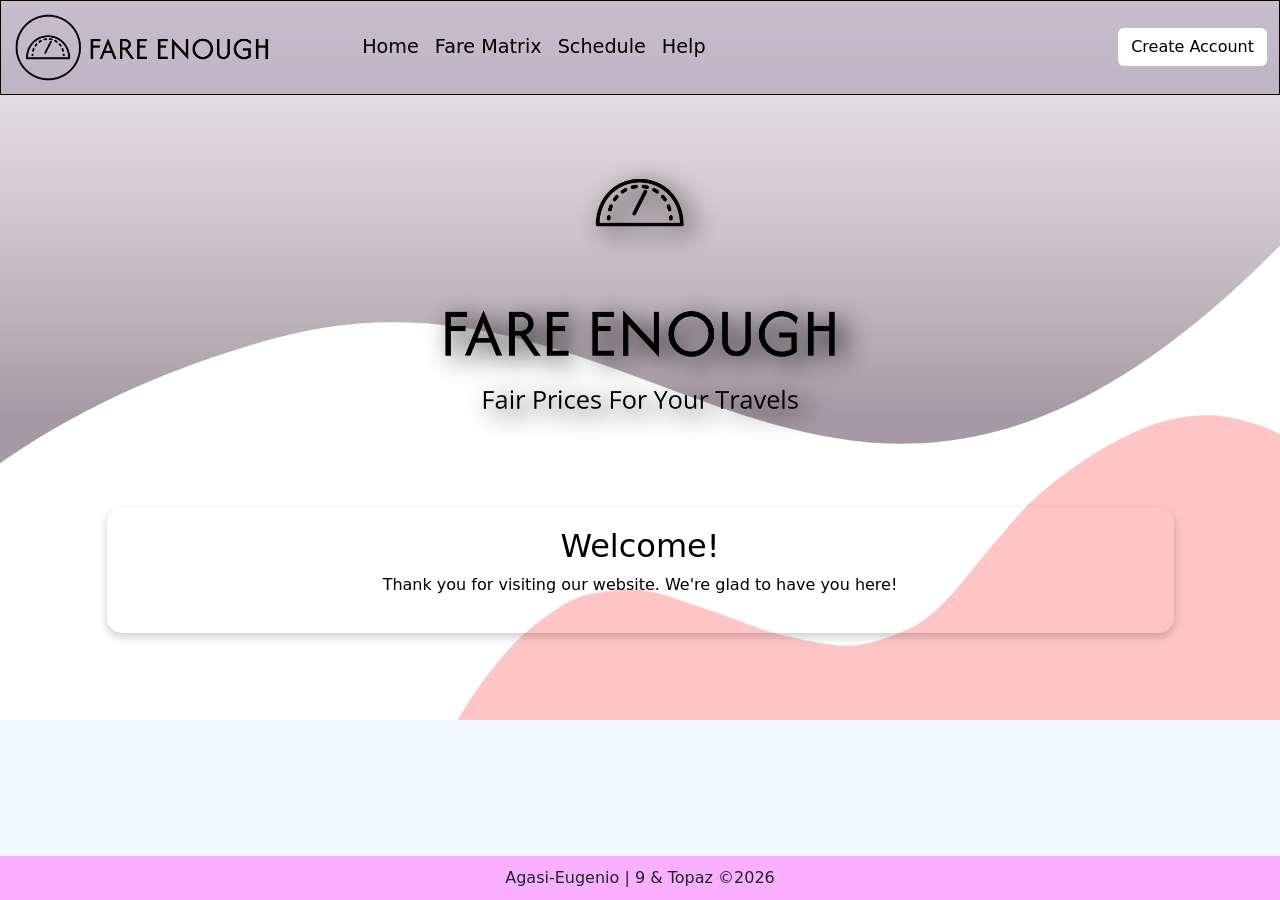
<file: index.html>
<!DOCTYPE html>
<html lang="en">
<head>
    <meta charset="UTF-8">
    <meta name="viewport" content="width=device-width, initial-scale=1.0">
    <title>Document</title>
    <link href="https://cdn.jsdelivr.net/npm/bootstrap@5.3.8/dist/css/bootstrap.min.css" rel="stylesheet" integrity="sha384-sRIl4kxILFvY47J16cr9ZwB07vP4J8+LH7qKQnuqkuIAvNWLzeN8tE5YBujZqJLB" crossorigin="anonymous">
    <script src="https://cdn.jsdelivr.net/npm/bootstrap@5.3.8/dist/js/bootstrap.bundle.min.js" integrity="sha384-FKyoEForCGlyvwx9Hj09JcYn3nv7wiPVlz7YYwJrWVcXK/BmnVDxM+D2scQbITxI" crossorigin="anonymous"></script>
    <script src="project.js"></script>
    <link href="project.css" rel="stylesheet">
    <style>
    </style>
</head>
<body>
    <!--Below is the Navbar-->
    <nav class="navbar navbar-expand-sm navbar navbar-light">
        <div class="container-fluid">
          <a href="index.html" class="navbar-brand">
      <img src="LOGO.png" alt="Logo" height="67" style="margin-right: 67px;">
          </a>
            <button class="navbar-toggler" type="button" data-bs-toggle="collapse" data-bs-target="#mynavbar" aria-controls="mynavbar" aria-expanded="false" aria-label="Toggle navigation">
                <span class="navbar-toggler-icon"></span>
            </button>
            <div class="collapse navbar-collapse" id="mynavbar">
                <ul class="navbar-nav me-auto">
                    <li class="nav-item"><a href="index.html" class="nav-link">Home</a></li>
                    <li class="nav-item"><a href="FareMatrix.html" class="nav-link">Fare Matrix</a></li>
                    <li class="nav-item"><a href="schedule.html" class="nav-link">Schedule</a></li> 
                    <li class="nav-item"><a href="help.html" class="nav-link">Help</a></li> 
                </ul>
                <div class="d-flex">
                    <a href="registration.html" class="btn" style="background-color: #ffffff; color: #000000;">
                        Create Account
                    </a>
                </div>
            </div>
        </div>
    </nav>
    <!--Below is the Content-->
    <div class="container">
            <img src="LOGO2.png" class="header-img" alt="Logo">

        <div class="row block-row justify-content-center">
            <div class="col-md-3 m-2 block">
                <h2>Welcome!</h2>
                <p>Thank you for visiting our website. We're glad to have you here!</p>
            </div>
        </div>
    </div>
    <!--Below is the Footer-->
    <div class="footer" style="position: fixed; bottom: 0; width: 100%; background-color: rgba(250, 174, 255, 0.993); padding: 10px; text-align: center;">
        Agasi-Eugenio | 9 & Topaz ©2026
    </div>
</body>

</html>
</file>
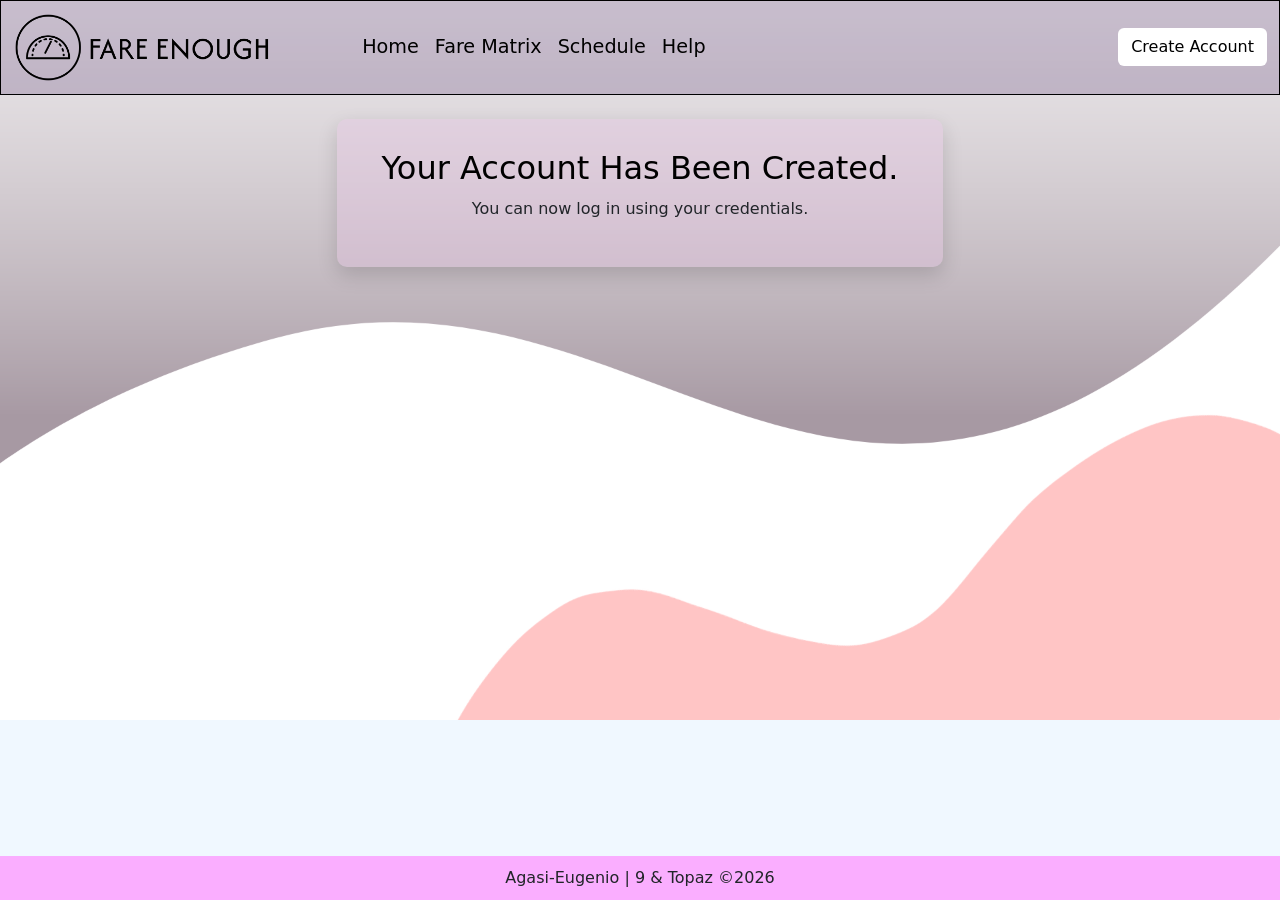
<file: confirmationpage.html>
<!DOCTYPE html>
<html lang="en">
<head>
    <meta charset="UTF-8">
    <meta name="viewport" content="width=device-width, initial-scale=1.0">
    <title>Document</title>
    <link href="https://cdn.jsdelivr.net/npm/bootstrap@5.3.8/dist/css/bootstrap.min.css" rel="stylesheet" integrity="sha384-sRIl4kxILFvY47J16cr9ZwB07vP4J8+LH7qKQnuqkuIAvNWLzeN8tE5YBujZqJLB" crossorigin="anonymous">
    <script src="https://cdn.jsdelivr.net/npm/bootstrap@5.3.8/dist/js/bootstrap.bundle.min.js" integrity="sha384-FKyoEForCGlyvwx9Hj09JcYn3nv7wiPVlz7YYwJrWVcXK/BmnVDxM+D2scQbITxI" crossorigin="anonymous"></script>
    <script src="project.js"></script>
    <link href="project.css" rel="stylesheet">
    <style>
        .main{
            display:flex;
            justify-content:center;
        }
        .success-box{
            background:#e5c1e35a;
            padding:30px 45px;
            border-radius:10px;
            box-shadow:0 8px 20px rgba(0,0,0,0.15);
        }

        .success-box h2{
            color:#000000;
            margin-bottom:10px;
        }
    </style>
</head>
<body>
    <!--Below is the Navbar-->
    <nav class="navbar navbar-expand-sm navbar navbar-light">
        <div class="container-fluid">
          <a href="index.html" class="navbar-brand">
      <img src="LOGO.png" alt="Logo" height="67" style="margin-right: 67px;">
          </a>
            <button class="navbar-toggler" type="button" data-bs-toggle="collapse" data-bs-target="#mynavbar" aria-controls="mynavbar" aria-expanded="false" aria-label="Toggle navigation">
                <span class="navbar-toggler-icon"></span>
            </button>
            <div class="collapse navbar-collapse" id="mynavbar">
                <ul class="navbar-nav me-auto">
                    <li class="nav-item"><a href="index.html" class="nav-link">Home</a></li>
                    <li class="nav-item"><a href="FareMatrix.html" class="nav-link">Fare Matrix</a></li>
                    <li class="nav-item"><a href="schedule.html" class="nav-link">Schedule</a></li> 
                    <li class="nav-item"><a href="help.html" class="nav-link">Help</a></li> 
                </ul>
                <div class="d-flex">
                    <a href="registration.html" class="btn" style="background-color: #ffffff; color: #000000;">
                        Create Account
                    </a>
                </div>
            </div>
        </div>
    </nav><br>
    <!--Below is the COntent-->
    <div class="main">
        <div class="success-box">
            <h2 style="text-align: center;">Your Account Has Been Created.</h2>
            <p style="text-align: center;">You can now log in using your credentials.</p>
        </div>
    </div>
    <!--Below is the Footer-->
    <div class="footer" style="position: fixed; bottom: 0; width: 100%; background-color: rgba(250, 174, 255, 0.993); padding: 10px; text-align: center;">
        Agasi-Eugenio | 9 & Topaz ©2026
    </div>
</body>

</html>
</file>
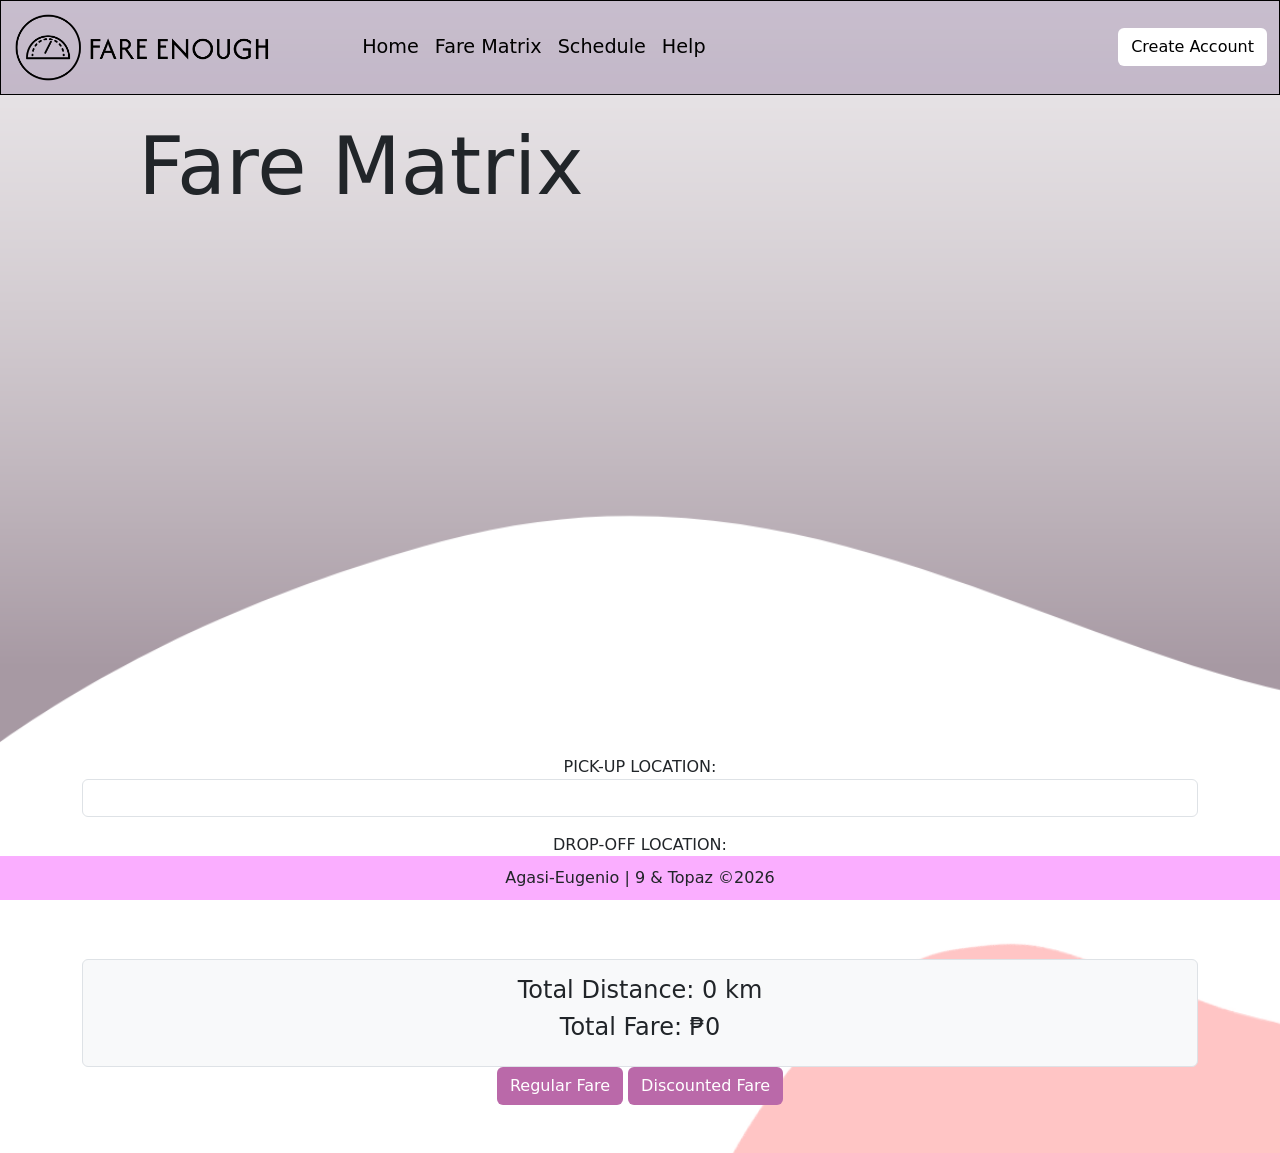
<file: FareMatrix.html>
<!DOCTYPE html>
<html lang="en">
<head>
    <meta charset="UTF-8">
    <meta name="viewport" content="width=device-width, initial-scale=1.0">
    <title>Project</title>
    <link href="https://cdn.jsdelivr.net/npm/bootstrap@5.3.8/dist/css/bootstrap.min.css" rel="stylesheet" integrity="sha384-sRIl4kxILFvY47J16cr9ZwB07vP4J8+LH7qKQnuqkuIAvNWLzeN8tE5YBujZqJLB" crossorigin="anonymous">
    <script src="https://cdn.jsdelivr.net/npm/bootstrap@5.3.8/dist/js/bootstrap.bundle.min.js" integrity="sha384-FKyoEForCGlyvwx9Hj09JcYn3nv7wiPVlz7YYwJrWVcXK/BmnVDxM+D2scQbITxI" crossorigin="anonymous"></script>
    <script src="project.js"></script>
    <link href="project.css" rel="stylesheet">
    <style>
        .map-container { 
            flex: 2; 
            min-width: 350px; 
            height: 500px; 
            border-radius: 25px; 
            overflow: hidden; 
            border: 5px solid white; 
            position: relative;
        }
        .map-container iframe { width: 100%; height: 100%; border: none; }
        .map-overlay { position: absolute; top: 15px; left: 15px; background: var(--secondary); color: white; padding: 5px 15px; border-radius: 20px; z-index: 5; font-size: 12px; }
    </style>
</head>
<body>
    <!--Below is the Navbar-->
    <nav class="navbar navbar-expand-sm navbar navbar-light">
        <div class="container-fluid">
          <a href="index.html" class="navbar-brand">
      <img src="LOGO.png" alt="Logo" height="67" style="margin-right: 67px;">
          </a>
            <button class="navbar-toggler" type="button" data-bs-toggle="collapse" data-bs-target="#mynavbar" aria-controls="mynavbar" aria-expanded="false" aria-label="Toggle navigation">
                <span class="navbar-toggler-icon"></span>
            </button>
            <div class="collapse navbar-collapse" id="mynavbar">
                <ul class="navbar-nav me-auto">
                    <li class="nav-item"><a href="index.html" class="nav-link">Home</a></li>
                    <li class="nav-item"><a href="FareMatrix.html" class="nav-link">Fare Matrix</a></li>
                    <li class="nav-item"><a href="schedule.html" class="nav-link">Schedule</a></li> 
                    <li class="nav-item"><a href="help.html" class="nav-link">Help</a></li> 
                </ul>
                <div class="d-flex">
                    <a href="registration.html" class="btn" style="background-color: #ffffff; color: #000000;">
                        Create Account
                    </a>
                </div>
            </div>
        </div>
    </nav><br>
    <!--Below is the FareMatrix Content-->
    <div class="container main-container">
        <div class="row align-items-center"></div>
            <div class="col-md-6 text-center">
                <p class="display-1">Fare Matrix</p>
            </div>
    <!-- MAP -->
        <div class="map-container" style="border: #00000000;">
            <div class="map-overlay"></div>
                <iframe 
                    src="https://www.google.com/maps/embed?pb=!1m18!1m12!1m3!1d123536.6526831188!2d120.984519!3d14.599512!2m3!1f0!2f0!3f0!3m2!1i1024!2i768!4f13.1!3m3!1m2!1s0x3397ca03571d2a3b%3A0x825048f24419816e!2sManila%2C%20Metro%20Manila!5e0!3m2!1sen!2sph!4v1700000000000!5m2!1sen!2sph" allowfullscreen="" loading="lazy">
                </iframe>
            </div>
        </section>
    </div><br>
    <!--Below is the Input Fields for Pick-up and Drop-off Locations -->
        <div class="container main-container">
        <label for="browser">PICK-UP LOCATION:</label>
            <input type="text" class="form-control mb-3" list="browsers" name="browser" id="browser">
                <datalist id="browsers">
                    <option value="Santolan">
                    <option value="Katipunan">
                    <option value="Anonas">
                    <option value="Araneta Center-Cubao">
                    <option value="Betty Go-Belmonte">
                    <option value="Gilmore">
                    <option value="J. Ruiz">
                    <option value="V. Mapa">
                    <option value="Pureza">
                    <option value="Legarda">
                    <option value="Recto">
                </datalist>
                    
        <label for="browser2">DROP-OFF LOCATION:</label>
            <input type="text" class="form-control mb-3" list="browsers2" name="browser2" id="browser2">
                <datalist id="browsers2">
                        <option value="Santolan">
                        <option value="Katipunan">
                        <option value="Anonas">
                        <option value="Araneta Center-Cubao">
                        <option value="Betty Go-Belmonte">
                        <option value="Gilmore">
                        <option value="J. Ruiz">
                        <option value="V. Mapa">
                        <option value="Pureza">
                        <option value="Legarda">
                        <option value="Recto">
                </datalist><br>
            <div class="mt-4 p-3 border rounded bg-light">
                <h4>Total Distance: <span id="distance">0</span> km</h4>
                <h4>Total Fare: ₱<span id="fare">0</span></h4>
            </div>
                <button class="btn btn" style="background-color: #ba69a9; color: #ffffff;" onclick="calculateFare(false)">Regular Fare</button>
                <button class="btn btn" style="background-color: #ba69a9; color: #ffffff;" onclick="calculateFare(true)">Discounted Fare</button>
            </div>

        </div>
    </div><br><br>
    <!--Below is the Footer-->
    <div class="footer" style="position: fixed; bottom: 0; width: 100%; background-color: rgba(250, 174, 255, 0.993); padding: 10px; text-align: center;">
        Agasi-Eugenio | 9 & Topaz ©2026
    </div>
</body>

</html>
</file>
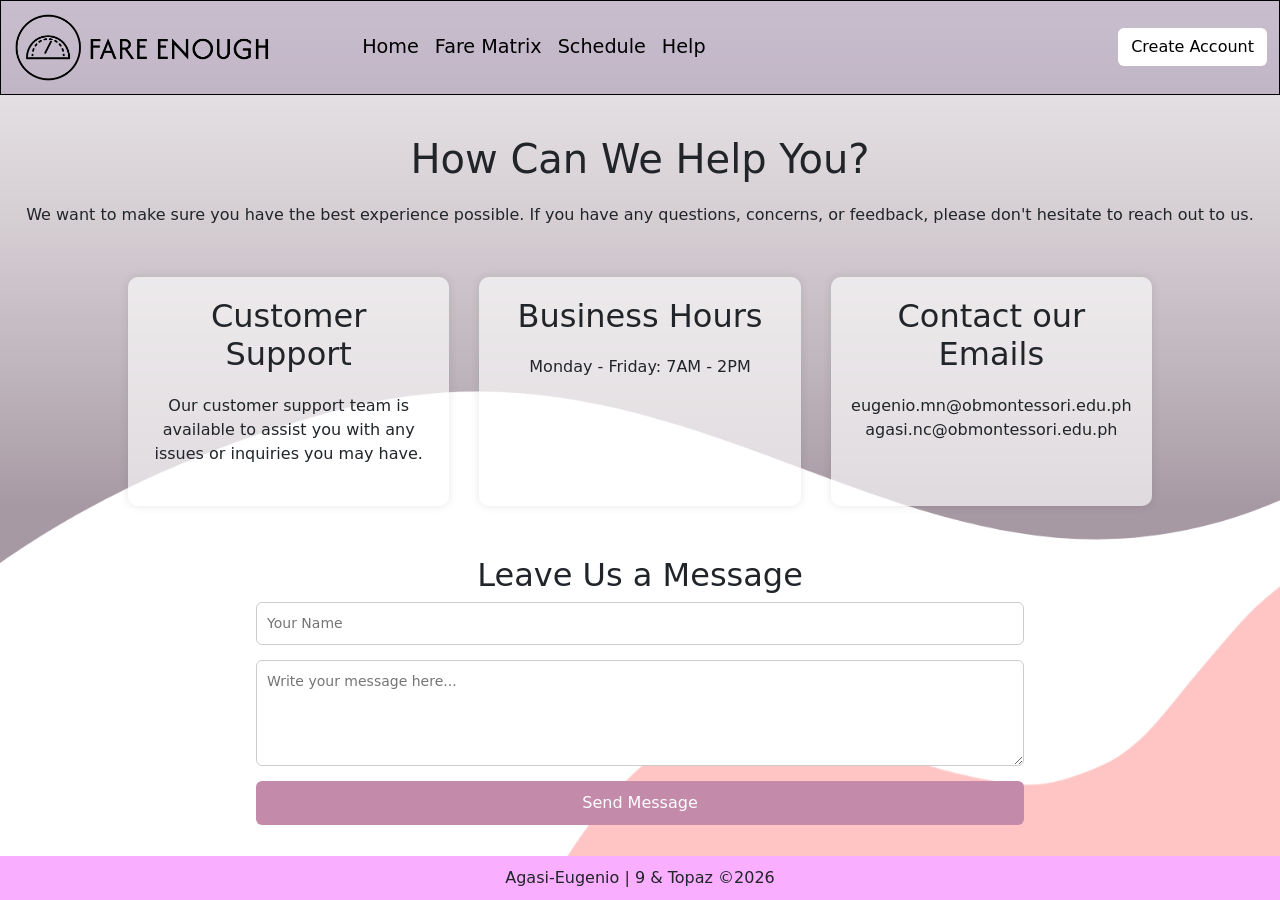
<file: help.html>
<!DOCTYPE html>
<html lang="en">
<head>
    <meta charset="UTF-8">
    <meta name="viewport" content="width=device-width, initial-scale=1.0">
    <title>Document</title>
    <link href="https://cdn.jsdelivr.net/npm/bootstrap@5.3.8/dist/css/bootstrap.min.css" rel="stylesheet" integrity="sha384-sRIl4kxILFvY47J16cr9ZwB07vP4J8+LH7qKQnuqkuIAvNWLzeN8tE5YBujZqJLB" crossorigin="anonymous">
    <script src="https://cdn.jsdelivr.net/npm/bootstrap@5.3.8/dist/js/bootstrap.bundle.min.js" integrity="sha384-FKyoEForCGlyvwx9Hj09JcYn3nv7wiPVlz7YYwJrWVcXK/BmnVDxM+D2scQbITxI" crossorigin="anonymous"></script>
    <script src="project.js"></script>
    <link href="project.css" rel="stylesheet">
    <style>
        h1 {
            text-align: center;
            margin-top: 40px;
        }
        p {
            text-align: center;
            margin: 20px 0;
        }
        .box-container {
            width: 80%;
            margin: 50px auto;
            display: grid;
            grid-template-columns: repeat(auto-fit, minmax(250px, 1fr));
            gap: 30px;
        }
        .info-card {
            padding: 20px;
            border-radius: 10px;
            background: rgba(255, 255, 255, 0.641);
            box-shadow: 0 0 10px rgba(0, 0, 0, 0.1);
            text-align: center;
        }
        .comment-section {
            width: 60%;
            margin: 50px auto;
            text-align: center;
        }
        .comment-section form {
            display: flex;
            flex-direction: column;
            gap: 15px;
        }
        .comment-section input, .comment-section textarea {
            padding: 10px;
            border-radius: 6px;
            border: 1px solid #ccc;
            font-size: 14px;
        }
        .comment-section button {
            padding: 10px;
            border-radius: 6px;
            border: none;
            background-color: #c48aaa;
            color: white;
            cursor: pointer;
        }
        .comment-section button:hover {
            background-color: #696266;
        }
</style>

</head>
<body>
    <!--Below is the Navbar-->
    <nav class="navbar navbar-expand-sm navbar navbar-light">
        <div class="container-fluid">
          <a href="index.html" class="navbar-brand">
      <img src="LOGO.png" alt="Logo" height="67" style="margin-right: 67px;">
          </a>
            <button class="navbar-toggler" type="button" data-bs-toggle="collapse" data-bs-target="#mynavbar" aria-controls="mynavbar" aria-expanded="false" aria-label="Toggle navigation">
                <span class="navbar-toggler-icon"></span>
            </button>
            <div class="collapse navbar-collapse" id="mynavbar">
                <ul class="navbar-nav me-auto">
                    <li class="nav-item"><a href="index.html" class="nav-link">Home</a></li>
                    <li class="nav-item"><a href="FareMatrix.html" class="nav-link">Fare Matrix</a></li>
                    <li class="nav-item"><a href="schedule.html" class="nav-link">Schedule</a></li> 
                    <li class="nav-item"><a href="help.html" class="nav-link">Help</a></li> 
                </ul>
                <div class="d-flex">
                    <a href="registration.html" class="btn" style="background-color: #ffffff; color: #000000;">
                        Create Account
                    </a>
                </div>
            </div>
        </div>
    </nav>
    <!--Below is the Content-->
        <h1>How Can We Help You?</h1>

        <p class="narrow-para">
            We want to make sure you have the best experience possible. If you have any questions, concerns, or feedback, please don't hesitate to reach out to us.
        </p>

        <div class="box-container">
            <div class="info-card">
                <h2>Customer Support</h2>
                <p>Our customer support team is available to assist you with any issues or inquiries you may have.</p>
            </div>

            <div class="info-card">
                <h2>Business Hours</h2>
                <p>Monday - Friday: 7AM - 2PM</p>
            </div>

            <div class="info-card">
                <h2>Contact our Emails</h2>
                <p>eugenio.mn@obmontessori.edu.ph agasi.nc@obmontessori.edu.ph</p>
            </div>
        </div>

        <!-- COMMENT SECTION -->
        <div class="comment-section">
            <h2>Leave Us a Message</h2>
            <form>
                <input type="text" placeholder="Your Name" required>
                <textarea placeholder="Write your message here..." rows="4" required></textarea>
                <button type="submit">Send Message</button>
            </form>
        </div>
    <!--Below is the Footer-->
    <div class="footer" style="position: fixed; bottom: 0; width: 100%; background-color: rgba(250, 174, 255, 0.993); padding: 10px; text-align: center;">
        Agasi-Eugenio | 9 & Topaz ©2026
    </div>
</body>
</html>

</html>
</file>
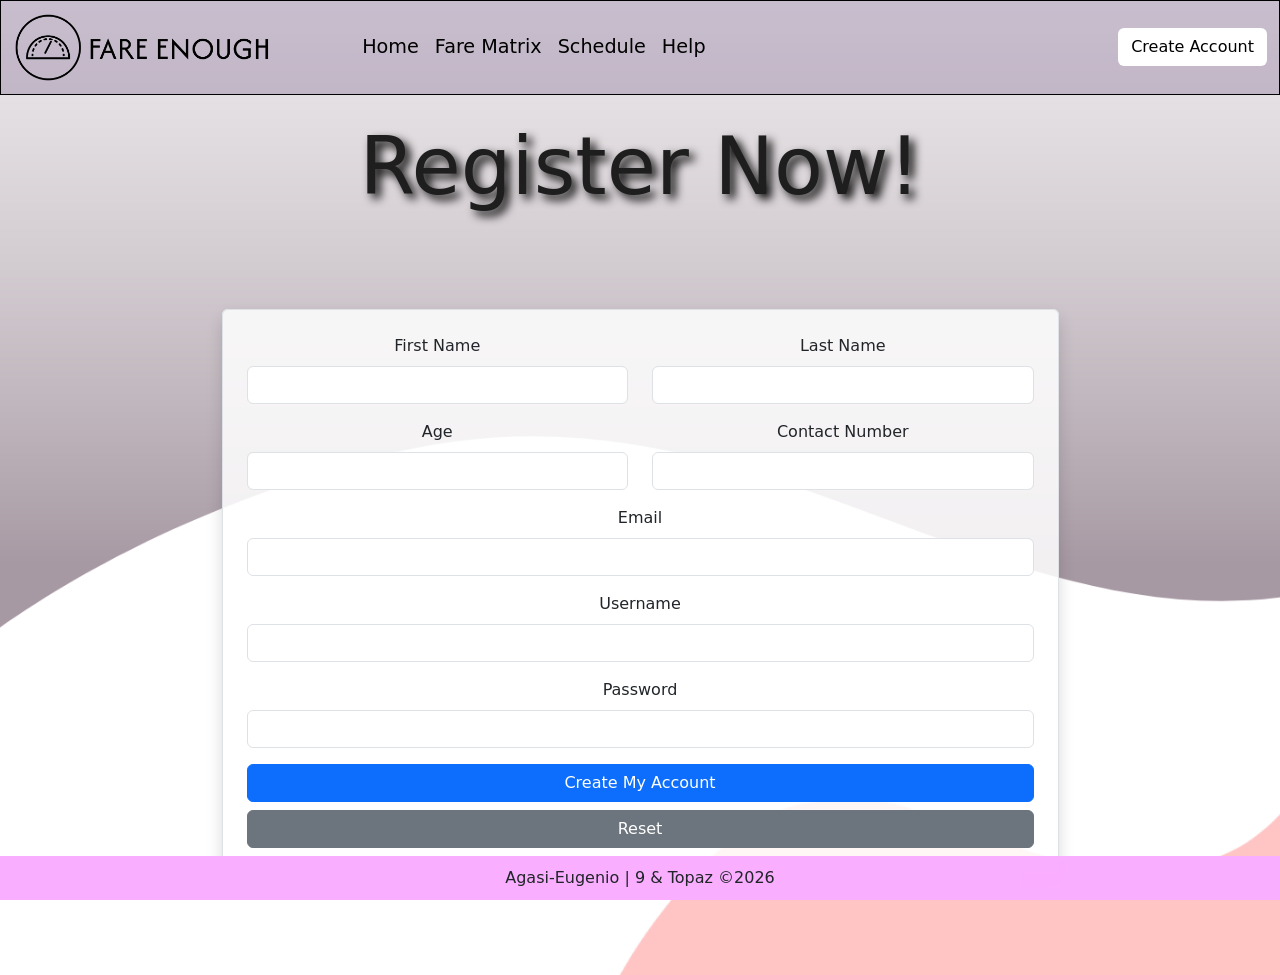
<file: registration.html>
<!DOCTYPE html>
<html lang="en">
<head>
    <meta charset="UTF-8">
    <meta name="viewport" content="width=device-width, initial-scale=1.0">
    <title>Document</title>
    <link href="https://cdn.jsdelivr.net/npm/bootstrap@5.3.8/dist/css/bootstrap.min.css" rel="stylesheet" integrity="sha384-sRIl4kxILFvY47J16cr9ZwB07vP4J8+LH7qKQnuqkuIAvNWLzeN8tE5YBujZqJLB" crossorigin="anonymous">
    <script src="https://cdn.jsdelivr.net/npm/bootstrap@5.3.8/dist/js/bootstrap.bundle.min.js" integrity="sha384-FKyoEForCGlyvwx9Hj09JcYn3nv7wiPVlz7YYwJrWVcXK/BmnVDxM+D2scQbITxI" crossorigin="anonymous"></script>
    <script src="project.js"></script>
    <link href="project.css" rel="stylesheet">
    <style>
        legend{
            text-align: center;
        }
    </style>
</head>
<body>
    <!--Below is the Navbar-->
    <nav class="navbar navbar-expand-sm navbar navbar-light">
        <div class="container-fluid">
          <a href="index.html" class="navbar-brand">
      <img src="LOGO.png" alt="Logo" height="67" style="margin-right: 67px;">
          </a>
            <button class="navbar-toggler" type="button" data-bs-toggle="collapse" data-bs-target="#mynavbar" aria-controls="mynavbar" aria-expanded="false" aria-label="Toggle navigation">
                <span class="navbar-toggler-icon"></span>
            </button>
            <div class="collapse navbar-collapse" id="mynavbar">
                <ul class="navbar-nav me-auto">
                    <li class="nav-item"><a href="index.html" class="nav-link">Home</a></li>
                    <li class="nav-item"><a href="FareMatrix.html" class="nav-link">Fare Matrix</a></li>
                    <li class="nav-item"><a href="schedule.html" class="nav-link">Schedule</a></li> 
                    <li class="nav-item"><a href="help.html" class="nav-link">Help</a></li> 
                </ul>
                <div class="d-flex">
                    <a href="registration.html" class="btn" style="background-color: #ffffff; color: #000000;">
                        Create Account
                    </a>
                </div>
            </div>
        </div>
    </nav>
    <!--Below is the ContentS-->
        <p class="display-1 text-center mt-4"
        style="color: #1e1e1e; text-shadow: 5px 5px 10px #000000;">
            Register Now!
        </p>

        <div class="container d-flex justify-content-center align-items-center"
            style="min-height: 80vh;">

            <form class="w-75 w-md-50" action="confirmationpage.html">
                <fieldset class="border p-4 rounded shadow"
                        style="border-color: #ccc; background-color: #ffffffd9;">

                    <div class="row mb-3">
                        <div class="col-md-6">
                            <label class="form-label">First Name</label>
                            <input type="text" class="form-control">
                        </div>
                        <div class="col-md-6 mt-2 mt-md-0">
                            <label class="form-label">Last Name</label>
                            <input type="text" class="form-control">
                        </div>
                    </div>

                    <div class="row mb-3">
                        <div class="col-md-6">
                            <label class="form-label">Age</label>
                            <input type="number" class="form-control">
                        </div>
                        <div class="col-md-6 mt-2 mt-md-0">
                            <label class="form-label">Contact Number</label>
                            <input type="tel" class="form-control">
                        </div>
                    </div>

                    <div class="mb-3">
                        <label class="form-label">Email</label>
                        <input type="email" class="form-control">
                    </div>

                    <div class="mb-3">
                        <label class="form-label">Username</label>
                        <input type="text" class="form-control">
                    </div>

                    <div class="mb-3">
                        <label class="form-label">Password</label>
                        <input type="password" class="form-control">
                    </div>

                    <div class="d-grid gap-2">
                        <button type="submit" class="btn btn-primary">
                            Create My Account
                        </button>
                        <button type="reset" class="btn btn-secondary">
                            Reset
                        </button>
                    </div>

                </fieldset>
            </form>
        </div><br>
    <!--Below is the Footer-->
    <div class="footer" style="position: fixed; bottom: 0; width: 100%; background-color: rgba(250, 174, 255, 0.993); padding: 10px; text-align: center;">
        Agasi-Eugenio | 9 & Topaz ©2026
    </div>
</body>
</html>
</file>
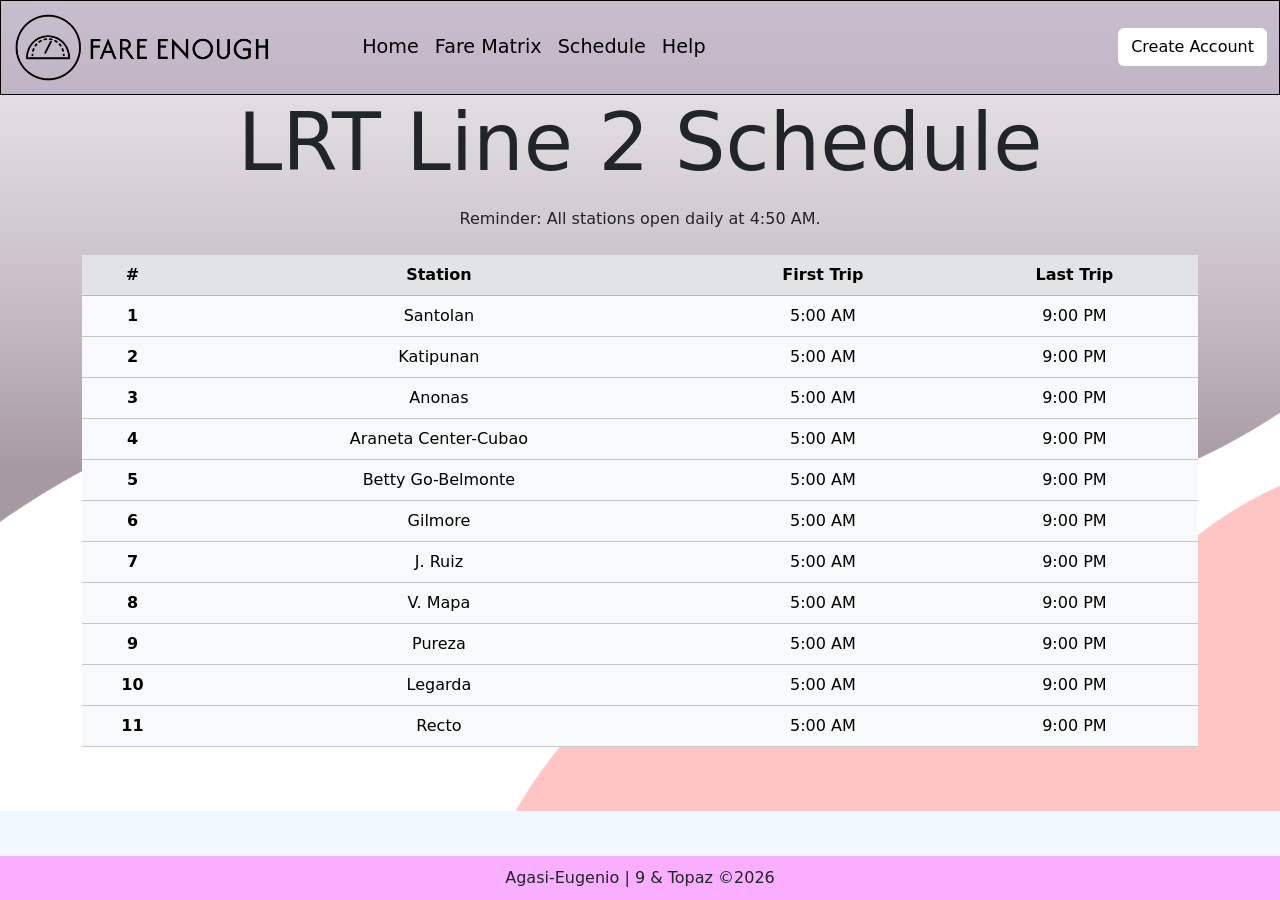
<file: schedule.html>
<!DOCTYPE html>
<html lang="en">
<head>
    <meta charset="UTF-8">
    <meta name="viewport" content="width=device-width, initial-scale=1.0">
    <title>Schedule</title>
    <link href="https://cdn.jsdelivr.net/npm/bootstrap@5.3.8/dist/css/bootstrap.min.css" rel="stylesheet" integrity="sha384-sRIl4kxILFvY47J16cr9ZwB07vP4J8+LH7qKQnuqkuIAvNWLzeN8tE5YBujZqJLB" crossorigin="anonymous">
    <script src="https://cdn.jsdelivr.net/npm/bootstrap@5.3.8/dist/js/bootstrap.bundle.min.js" integrity="sha384-FKyoEForCGlyvwx9Hj09JcYn3nv7wiPVlz7YYwJrWVcXK/BmnVDxM+D2scQbITxI" crossorigin="anonymous"></script>
    <script src="project.js"></script>
    <link href="project.css" rel="stylesheet"> 
</head>
<body>
    <!--Below is the NavBar-->
    <nav class="navbar navbar-expand-sm navbar navbar-light">
        <div class="container-fluid">
          <a href="index.html" class="navbar-brand">
      <img src="LOGO.png" alt="Logo" height="67" style="margin-right: 67px;">
          </a>
            <button class="navbar-toggler" type="button" data-bs-toggle="collapse" data-bs-target="#mynavbar" aria-controls="mynavbar" aria-expanded="false" aria-label="Toggle navigation">
                <span class="navbar-toggler-icon"></span>
            </button>
            <div class="collapse navbar-collapse" id="mynavbar">
                <ul class="navbar-nav me-auto">
                    <li class="nav-item"><a href="index.html" class="nav-link">Home</a></li>
                    <li class="nav-item"><a href="FareMatrix.html" class="nav-link">Fare Matrix</a></li>
                    <li class="nav-item"><a href="schedule.html" class="nav-link">Schedule</a></li> 
                    <li class="nav-item"><a href="help.html" class="nav-link">Help</a></li> 
                </ul>
                <div class="d-flex">
                    <a href="registration.html" class="btn" style="background-color: #ffffff; color: #000000;">
                        Create Account
                    </a>
                </div>
            </div>
        </div>
    </nav>
    <!--Below is the Content-->
    <p class="text-center display-1">LRT Line 2 Schedule</p>
    <p class="text-center">
        Reminder: All stations open daily at 4:50 AM.
    </p>

    <div class="container mt-4">
        <table class="table table-hover table-light text-center">
            <thead class="table-secondary">
                <tr>
                    <th scope="col">#</th>
                    <th scope="col">Station</th>
                    <th scope="col">First Trip</th>
                    <th scope="col">Last Trip</th>
                </tr>
            </thead>
            <tbody>
                <tr>
                    <th scope="row">1</th>
                    <td>Santolan</td>
                    <td>5:00 AM</td>
                    <td>9:00 PM</td>
                </tr>
                <tr>
                    <th scope="row">2</th>
                    <td>Katipunan</td>
                    <td>5:00 AM</td>
                    <td>9:00 PM</td>
                </tr>
                <tr>
                    <th scope="row">3</th>
                    <td>Anonas</td>
                    <td>5:00 AM</td>
                    <td>9:00 PM</td>
                </tr>
                <tr>
                    <th scope="row">4</th>
                    <td>Araneta Center-Cubao</td>
                    <td>5:00 AM</td>
                    <td>9:00 PM</td>
                </tr>
                <tr>
                    <th scope="row">5</th>
                    <td>Betty Go-Belmonte</td>
                    <td>5:00 AM</td>
                    <td>9:00 PM</td>
                </tr>
                <tr>
                    <th scope="row">6</th>
                    <td>Gilmore</td>
                    <td>5:00 AM</td>
                    <td>9:00 PM</td>
                </tr>
                <tr>
                    <th scope="row">7</th>
                    <td>J. Ruiz</td>
                    <td>5:00 AM</td>
                    <td>9:00 PM</td>
                </tr>
                <tr>
                    <th scope="row">8</th>
                    <td>V. Mapa</td>
                    <td>5:00 AM</td>
                    <td>9:00 PM</td>
                </tr>
                <tr>
                    <th scope="row">9</th>
                    <td>Pureza</td>
                    <td>5:00 AM</td>
                    <td>9:00 PM</td>
                </tr>
                <tr>
                    <th scope="row">10</th>
                    <td>Legarda</td>
                    <td>5:00 AM</td>
                    <td>9:00 PM</td>
                </tr>
                <tr>
                    <th scope="row">11</th>
                    <td>Recto</td>
                    <td>5:00 AM</td>
                    <td>9:00 PM</td>
                </tr>
            </tbody>
        </table>
    </div><br><br>
    <!--Below is the Footer-->
    <div class="footer" style="position: fixed; bottom: 0; width: 100%; background-color: rgba(250, 174, 255, 0.993); padding: 10px; text-align: center;">
        Agasi-Eugenio | 9 & Topaz ©2026
    </div>
</body>
</html>
</file>
<file: project.css>
body {
    background-image: url(Background.png);
    background-repeat: no-repeat;
    background-color: aliceblue;
    background-size: cover;
}
.nav-item:hover{
    background-color: #ffffff5c;
    border-radius: 10px;
}
.nav-link {
    color: #000000;
    font-size: larger;
}
.header-img {
    width: 404px;
    height: 404px;
    border-radius: 10%;
    filter: drop-shadow(8px 6px 12px #000000);
}
.block {
    border-radius: 15px;
    padding: 20px;
    color: black;
    box-shadow: 0 4px 10px rgba(0, 0, 0, 0.2);
    width: 1067px;
}
.container {
    text-align: center;

}
nav {
    border: 1px solid #000000;
    background-color: rgba(74, 39, 100, 0.222)
}
</file>
